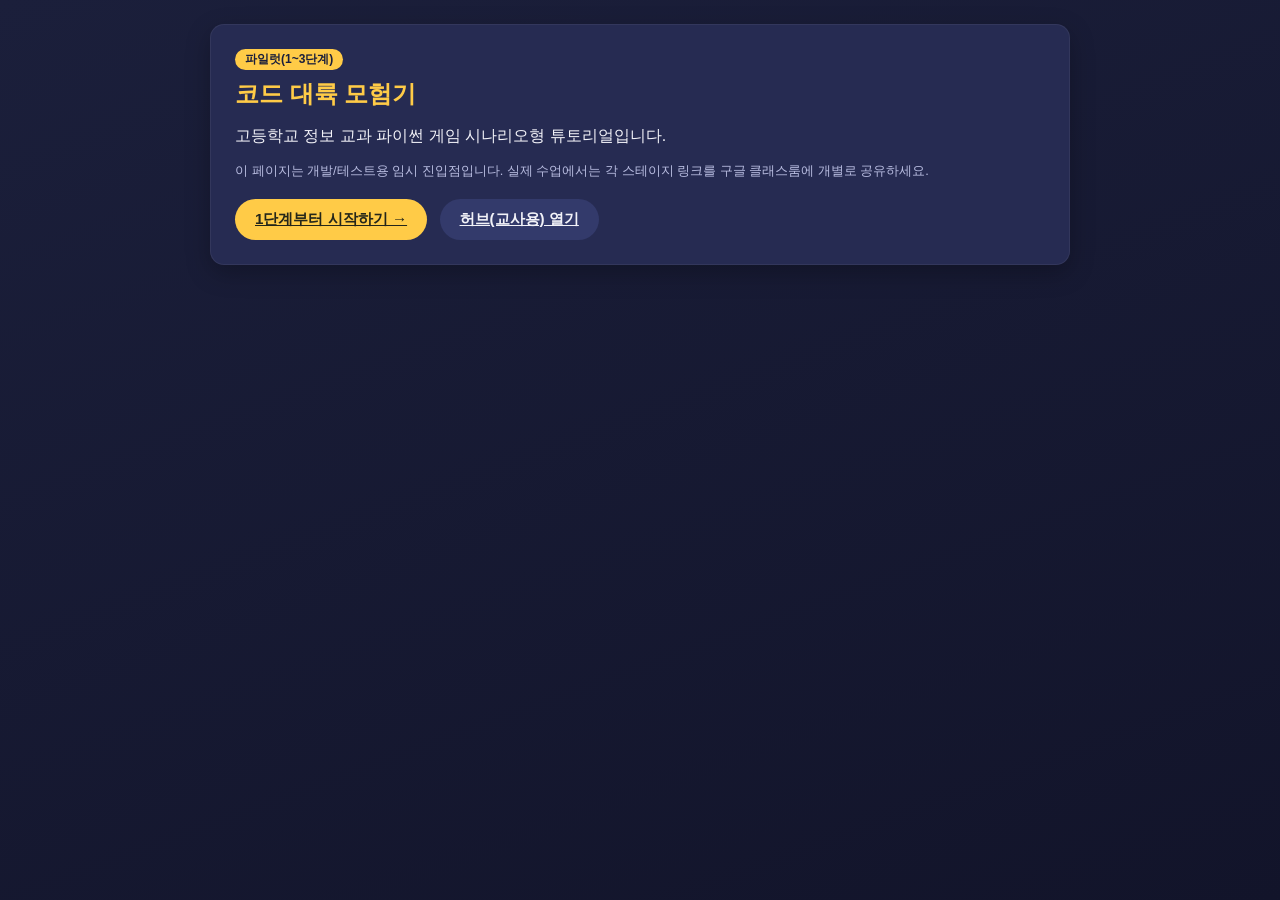
<file: index.html>
<!doctype html>
<html lang="ko">
<head>
<meta charset="UTF-8" />
<meta name="viewport" content="width=device-width, initial-scale=1.0" />
<title>코드 대륙 모험기</title>
<link rel="stylesheet" href="assets/css/style.css" />
</head>
<body>
  <div class="wrap">
    <div class="card">
      <div class="badge">파일럿(1~3단계)</div>
      <h1>코드 대륙 모험기</h1>
      <p>고등학교 정보 교과 파이썬 게임 시나리오형 튜토리얼입니다.</p>
      <p class="small-note">
        이 페이지는 개발/테스트용 임시 진입점입니다. 실제 수업에서는 각 스테이지 링크를 구글 클래스룸에 개별로 공유하세요.
      </p>
      <a class="btn btn-primary" href="stage.html?id=stage1_variables">1단계부터 시작하기 →</a>
      <a class="btn btn-secondary" href="hub.html">허브(교사용) 열기</a>
    </div>
  </div>
</body>
</html>
</file>
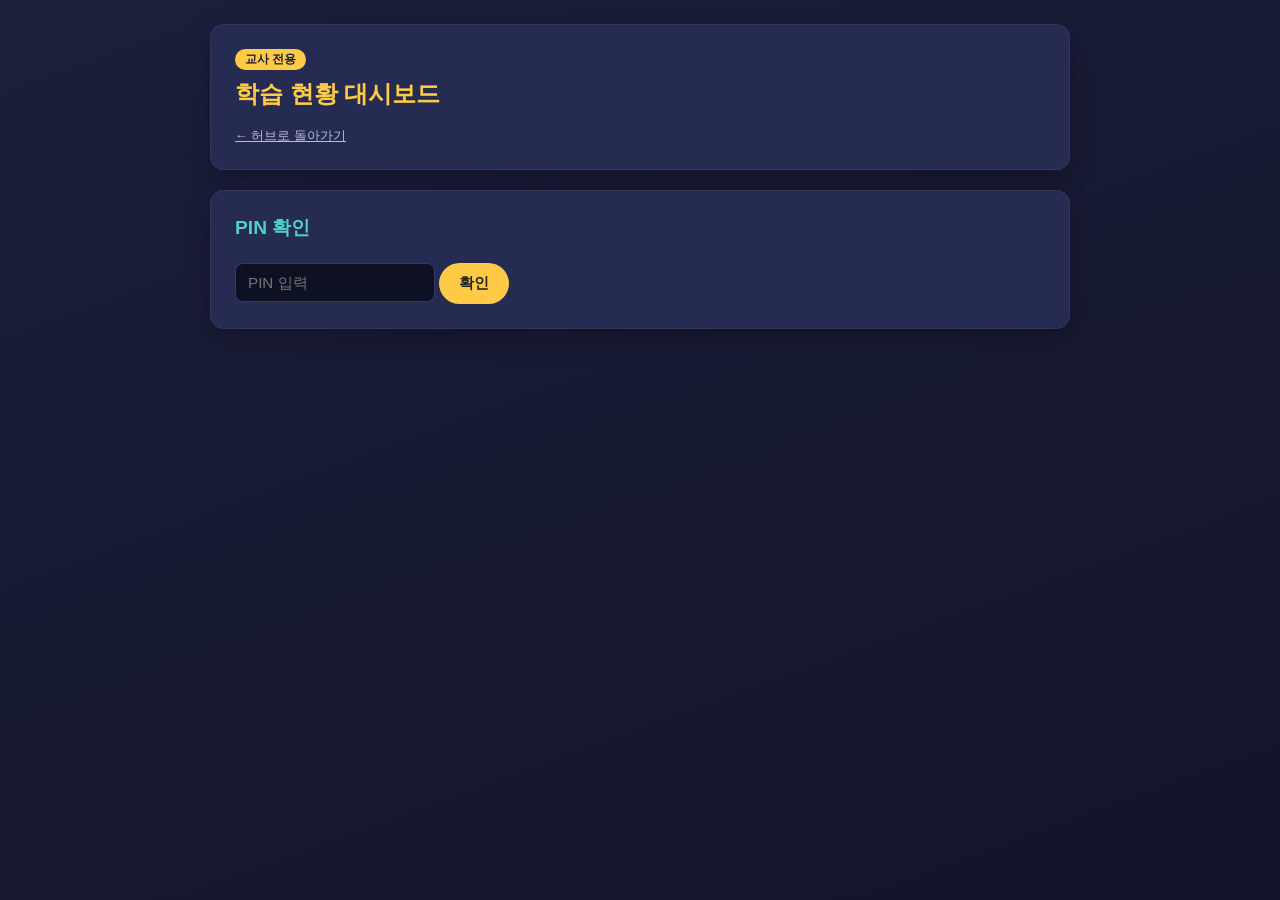
<file: dashboard.html>
<!doctype html>
<html lang="ko">
<head>
<meta charset="UTF-8" />
<meta name="viewport" content="width=device-width, initial-scale=1.0" />
<title>코드 대륙 모험기 - 교사 대시보드</title>
<link rel="stylesheet" href="assets/css/style.css" />
</head>
<body>
  <div class="wrap">
    <div class="card">
      <div class="badge">교사 전용</div>
      <h1>학습 현황 대시보드</h1>
      <a class="small-note" href="hub.html">← 허브로 돌아가기</a>
    </div>

    <div class="card" id="pin-card">
      <h2>PIN 확인</h2>
      <input type="password" id="pin-input" placeholder="PIN 입력" style="max-width:200px; display:inline-block;" />
      <button class="btn btn-primary" id="pin-confirm-btn">확인</button>
      <div id="pin-error" class="feedback no" style="display:none;"></div>
    </div>

    <div id="dashboard-content"></div>
  </div>

  <script src="assets/js/config.js"></script>
  <script src="assets/js/api.js"></script>
  <script src="assets/js/dashboard.js"></script>
</body>
</html>
</file>
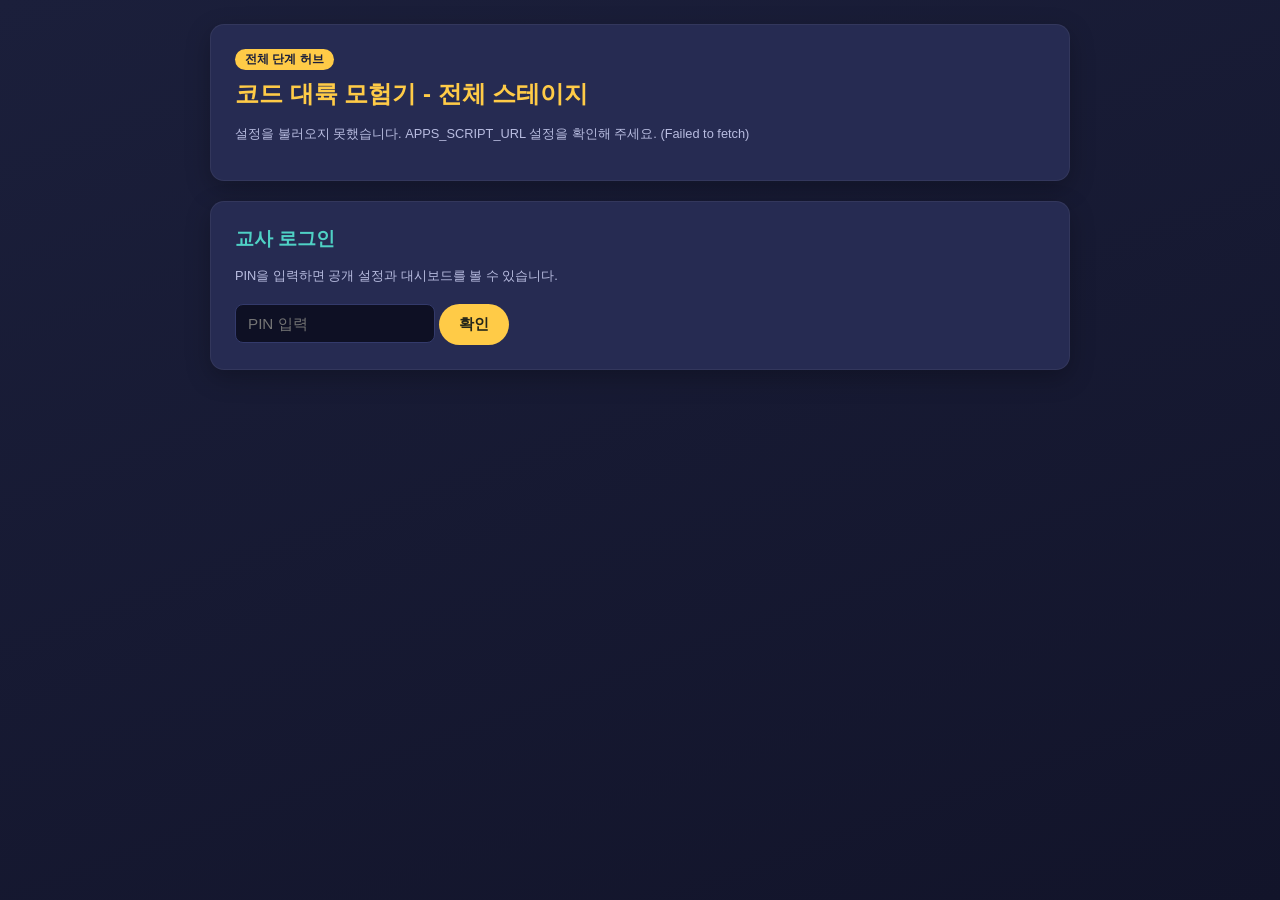
<file: hub.html>
<!doctype html>
<html lang="ko">
<head>
<meta charset="UTF-8" />
<meta name="viewport" content="width=device-width, initial-scale=1.0" />
<title>코드 대륙 모험기 - 전체 단계</title>
<link rel="stylesheet" href="assets/css/style.css" />
</head>
<body>
  <div class="wrap">
    <div class="card">
      <div class="badge">전체 단계 허브</div>
      <h1>코드 대륙 모험기 - 전체 스테이지</h1>
      <p id="hub-status" class="small-note">불러오는 중...</p>
    </div>

    <div id="public-list-card" class="card" style="display:none;">
      <h2>스테이지 목록</h2>
      <ul class="link-list" id="stage-link-list"></ul>
    </div>

    <div class="card" id="teacher-login-card">
      <h2>교사 로그인</h2>
      <p class="small-note">PIN을 입력하면 공개 설정과 대시보드를 볼 수 있습니다.</p>
      <input type="password" id="pin-input" placeholder="PIN 입력" style="max-width:200px; display:inline-block;" />
      <button class="btn btn-primary" id="pin-confirm-btn">확인</button>
      <div id="pin-error" class="feedback no" style="display:none;"></div>
    </div>

    <div class="card" id="admin-card" style="display:none;">
      <h2>교사 관리자 화면</h2>
      <div class="toggle-row">
        <label class="switch">
          <input type="checkbox" id="public-toggle" />
          <span class="slider"></span>
        </label>
        <span id="toggle-label">전체 단계 링크 페이지 공개 여부</span>
      </div>
      <p class="small-note">
        켜면 이 페이지(허브)를 학생 등 누구나 볼 수 있게 됩니다. 학습이 끝난 뒤 복습용으로 공개할 때 사용하세요.
      </p>
      <a class="btn btn-secondary" href="dashboard.html" id="dashboard-link">대시보드 보러가기</a>

      <h2 style="margin-top:20px;">스테이지별 진도 공개 관리</h2>
      <p class="small-note">
        1단계는 항상 열려 있습니다. 나머지 스테이지는 수업 진도에 맞춰 아래에서 하나씩 열어주세요.
        잠긴 스테이지는 학생이 링크나 주소를 직접 입력해도 문제를 볼 수 없습니다.
      </p>
      <ul class="link-list" id="stage-open-list"></ul>

      <h2 style="margin-top:20px;">스테이지 목록 (관리자용)</h2>
      <ul class="link-list" id="admin-link-list"></ul>
    </div>
  </div>

  <script src="assets/js/config.js"></script>
  <script src="assets/js/api.js"></script>
  <script src="assets/js/hub.js"></script>
</body>
</html>
</file>
<file: assets/css/style.css>
:root {
  --bg: #1b1f3b;
  --panel: #262b52;
  --panel-light: #333a6b;
  --accent: #ffcb47;
  --accent2: #4fd1c5;
  --text: #f2f2f8;
  --text-dim: #b8bce0;
  --danger: #ff6b6b;
  --success: #4ade80;
  --radius: 14px;
}

* { box-sizing: border-box; }

body {
  margin: 0;
  min-height: 100vh;
  background: linear-gradient(160deg, #1b1f3b 0%, #12142a 100%);
  color: var(--text);
  font-family: "Pretendard", "Apple SD Gothic Neo", "Malgun Gothic", sans-serif;
  padding: 24px 16px;
}

.wrap {
  max-width: 860px;
  margin: 0 auto;
}

.card {
  background: var(--panel);
  border-radius: var(--radius);
  padding: 24px;
  margin-bottom: 20px;
  box-shadow: 0 8px 24px rgba(0,0,0,0.25);
  border: 1px solid rgba(255,255,255,0.06);
}

h1, h2, h3 { line-height: 1.35; margin-top: 0; }
h1 { font-size: 1.5rem; color: var(--accent); }
h2 { font-size: 1.2rem; color: var(--accent2); }

.badge {
  display: inline-block;
  font-size: 0.75rem;
  color: var(--bg);
  background: var(--accent);
  padding: 2px 10px;
  border-radius: 999px;
  font-weight: 700;
  margin-bottom: 8px;
}

.intro-line {
  background: rgba(255,255,255,0.05);
  border-left: 3px solid var(--accent2);
  padding: 10px 14px;
  border-radius: 8px;
  margin: 8px 0;
}

.term-list { display: flex; flex-wrap: wrap; gap: 8px; margin: 12px 0; }
.term-chip {
  background: var(--panel-light);
  padding: 6px 12px;
  border-radius: 999px;
  font-size: 0.85rem;
}
.term-chip b { color: var(--accent2); }

pre.code-block {
  background: #0e1024;
  color: #d7e0ff;
  padding: 14px;
  border-radius: 10px;
  overflow-x: auto;
  font-family: "D2Coding", "Consolas", monospace;
  font-size: 0.9rem;
  line-height: 1.5;
  white-space: pre-wrap;
}

.blank-slot {
  display: inline-block;
  min-width: 60px;
  padding: 0 6px;
  border-bottom: 2px dashed var(--accent);
  color: var(--accent);
  font-weight: 700;
}

.option-grid {
  display: grid;
  grid-template-columns: repeat(auto-fit, minmax(140px, 1fr));
  gap: 10px;
  margin: 14px 0;
}

.option-btn {
  background: var(--panel-light);
  color: var(--text);
  border: 2px solid transparent;
  border-radius: 10px;
  padding: 10px 12px;
  font-family: "D2Coding", "Consolas", monospace;
  cursor: pointer;
  text-align: left;
  transition: 0.15s;
}
.option-btn:hover { border-color: var(--accent2); }
.option-btn.selected { border-color: var(--accent); background: #3a3260; }

.run-result {
  margin-top: 10px;
  background: #05070f;
  color: #9dffb0;
  padding: 10px;
  border-radius: 8px;
  font-family: monospace;
  font-size: 0.85rem;
  min-height: 20px;
  white-space: pre-wrap;
}

.btn {
  display: inline-block;
  border: none;
  border-radius: 999px;
  padding: 10px 20px;
  font-weight: 700;
  cursor: pointer;
  font-size: 0.95rem;
  margin-right: 8px;
  margin-top: 6px;
}
.btn-primary { background: var(--accent); color: #24261a; }
.btn-secondary { background: var(--panel-light); color: var(--text); }
.btn:disabled { opacity: 0.5; cursor: not-allowed; }

.feedback { margin-top: 10px; font-weight: 700; padding: 8px 12px; border-radius: 8px; }
.feedback.ok { background: rgba(74,222,128,0.15); color: var(--success); }
.feedback.no { background: rgba(255,107,107,0.15); color: var(--danger); }

input[type=text], input[type=password] {
  background: #0e1024;
  border: 1px solid var(--panel-light);
  color: var(--text);
  padding: 10px 12px;
  border-radius: 8px;
  font-size: 0.95rem;
  width: 100%;
}

.field-row { display: grid; grid-template-columns: 1fr 1fr; gap: 10px; margin-bottom: 10px; }

.overlay {
  position: fixed;
  inset: 0;
  background: rgba(10,11,25,0.92);
  display: flex;
  align-items: center;
  justify-content: center;
  z-index: 50;
  padding: 16px;
}
.overlay .card { max-width: 420px; width: 100%; }

.small-note { font-size: 0.8rem; color: var(--text-dim); margin-top: 6px; }

table.dash-table { width: 100%; border-collapse: collapse; font-size: 0.9rem; }
table.dash-table th, table.dash-table td {
  border-bottom: 1px solid rgba(255,255,255,0.08);
  padding: 8px 10px;
  text-align: left;
}
table.dash-table th { color: var(--accent2); }

.toggle-row { display: flex; align-items: center; gap: 12px; }
.switch { position: relative; width: 52px; height: 28px; }
.switch input { opacity: 0; width: 0; height: 0; }
.slider {
  position: absolute; cursor: pointer; inset: 0;
  background-color: #555; border-radius: 999px; transition: 0.2s;
}
.slider:before {
  position: absolute; content: ""; height: 22px; width: 22px; left: 3px; bottom: 3px;
  background-color: white; border-radius: 50%; transition: 0.2s;
}
input:checked + .slider { background-color: var(--success); }
input:checked + .slider:before { transform: translateX(24px); }

.link-list { list-style: none; padding: 0; }
.link-list li { margin-bottom: 8px; }
.link-list a { color: var(--accent2); text-decoration: none; font-weight: 600; }
.link-list a:hover { text-decoration: underline; }

/* ===== 최종 클리어 컨페티 연출 ===== */
.confetti-layer {
  position: fixed;
  inset: 0;
  pointer-events: none;
  overflow: hidden;
  z-index: 9999;
}
.confetti-piece {
  position: absolute;
  top: -20px;
  width: 10px;
  height: 16px;
  opacity: 0.9;
  animation-name: confetti-fall;
  animation-timing-function: linear;
  animation-fill-mode: forwards;
}
@keyframes confetti-fall {
  0% {
    transform: translateY(0) rotate(0deg);
    opacity: 0.9;
  }
  100% {
    transform: translateY(110vh) rotate(720deg);
    opacity: 0.4;
  }
}

.final-clear-card {
  text-align: center;
  animation: final-clear-pop 0.6s ease-out;
}
@keyframes final-clear-pop {
  0% { transform: scale(0.7); opacity: 0; }
  60% { transform: scale(1.08); opacity: 1; }
  100% { transform: scale(1); opacity: 1; }
}
.final-clear-title {
  font-size: 2.2rem;
  margin: 8px 0;
  background: linear-gradient(90deg, var(--accent), var(--accent2), var(--accent));
  background-size: 200% auto;
  -webkit-background-clip: text;
  background-clip: text;
  color: transparent;
  animation: final-clear-shine 2.5s linear infinite;
}
@keyframes final-clear-shine {
  0% { background-position: 0% center; }
  100% { background-position: 200% center; }
}
.final-clear-subtitle {
  font-size: 1.05rem;
  color: var(--text-dim);
  margin-bottom: 4px;
}
</file>
